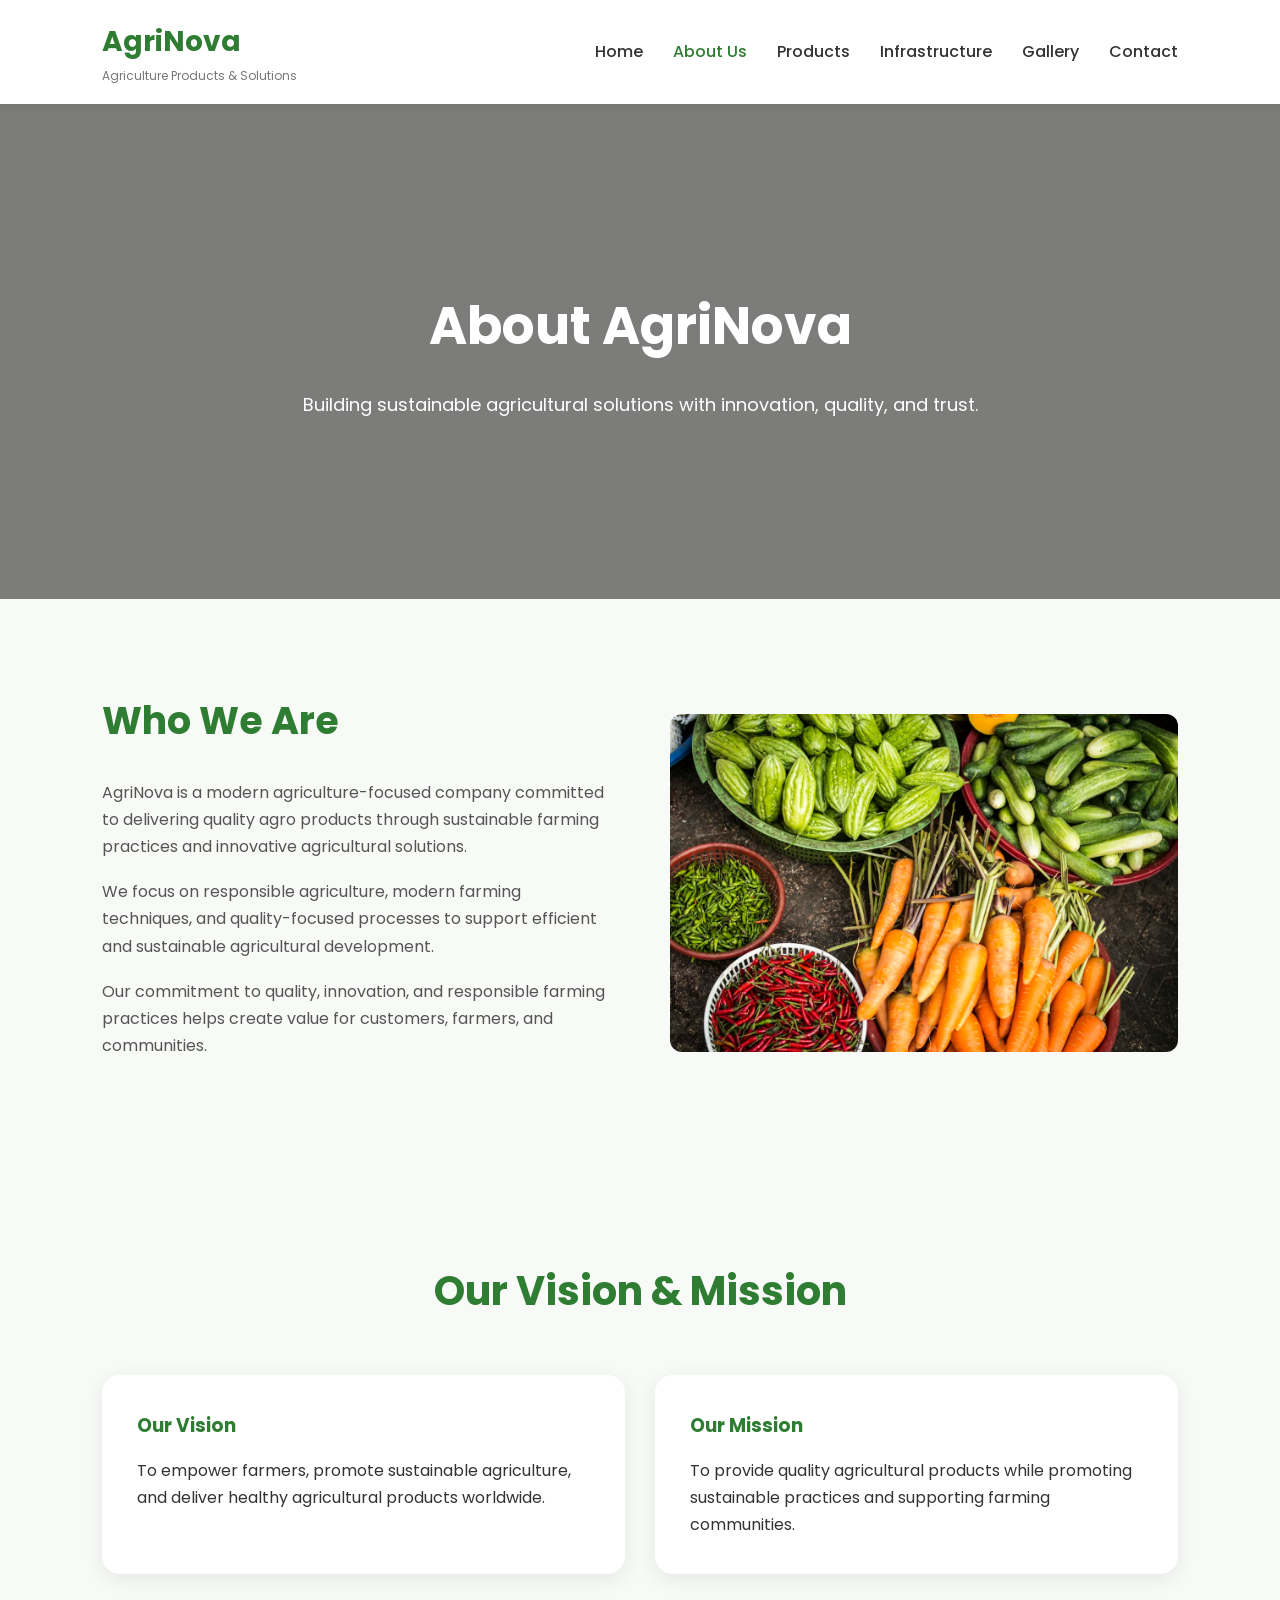
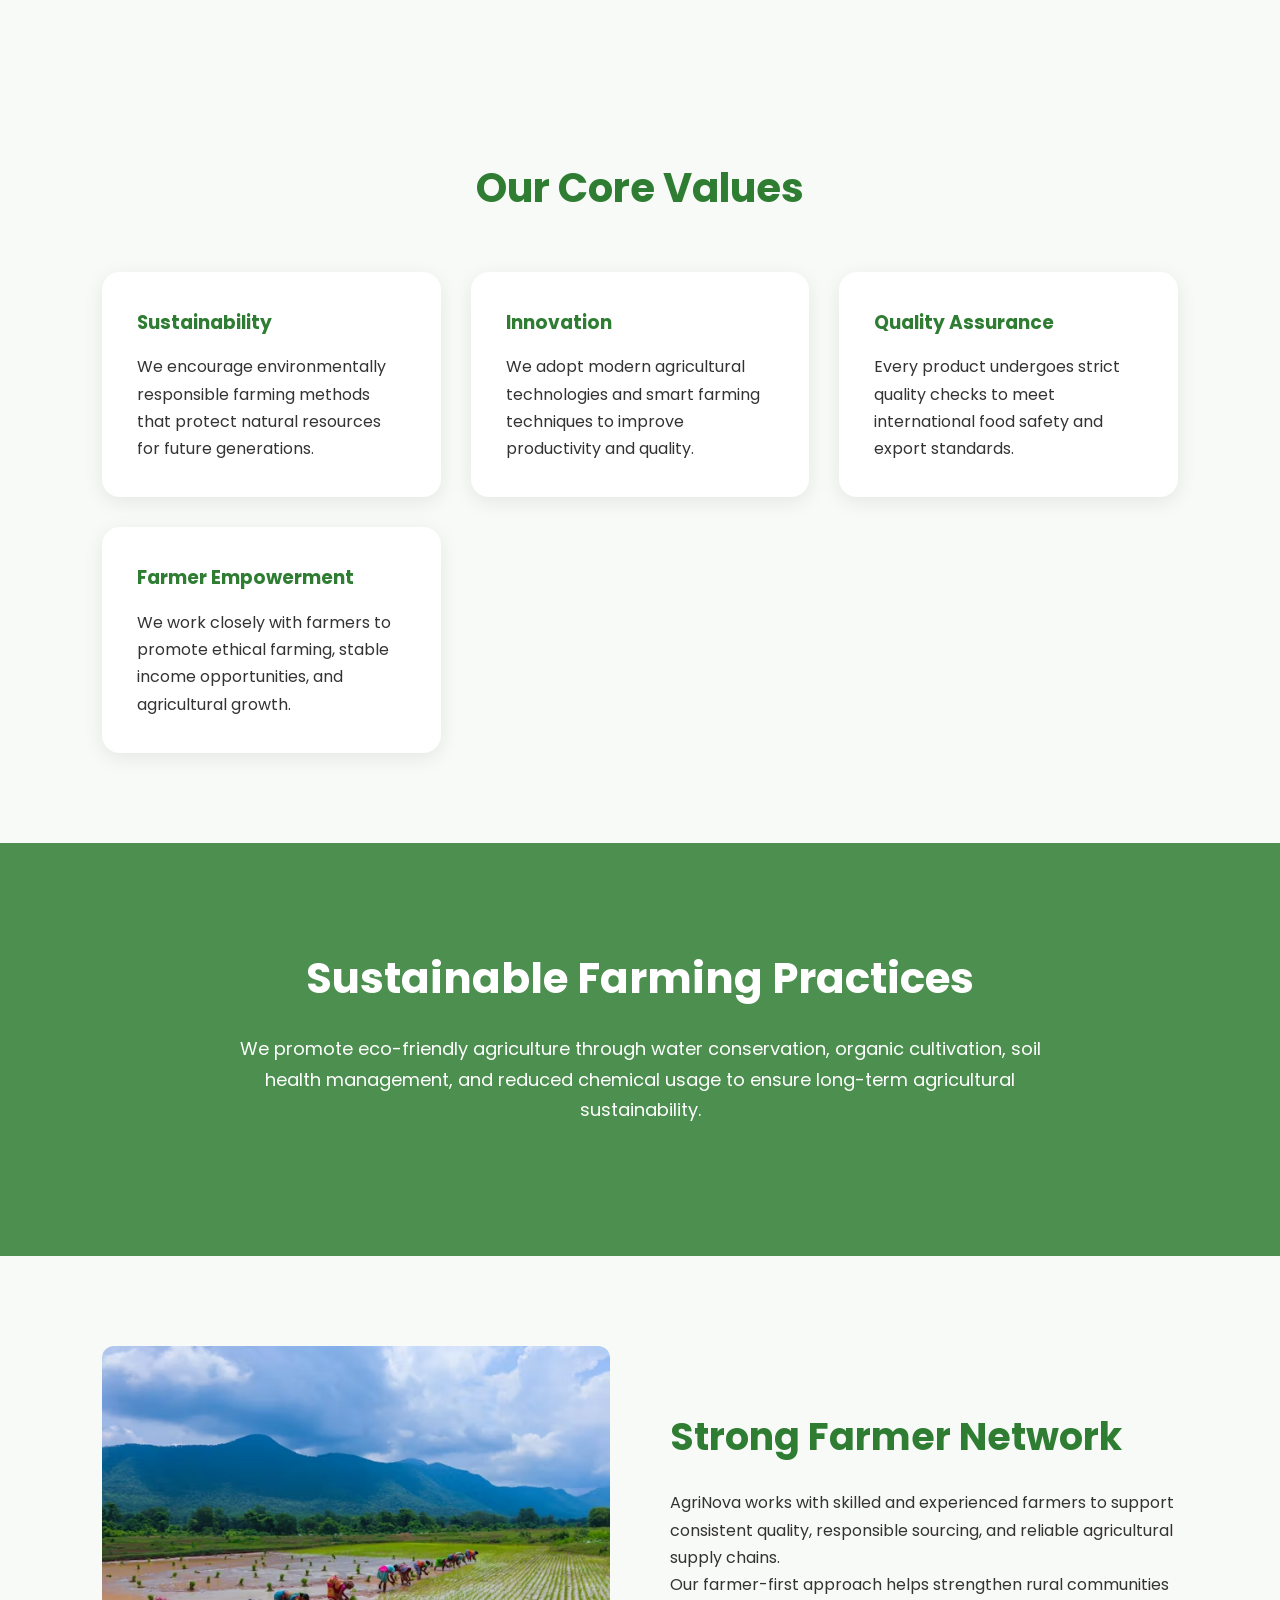
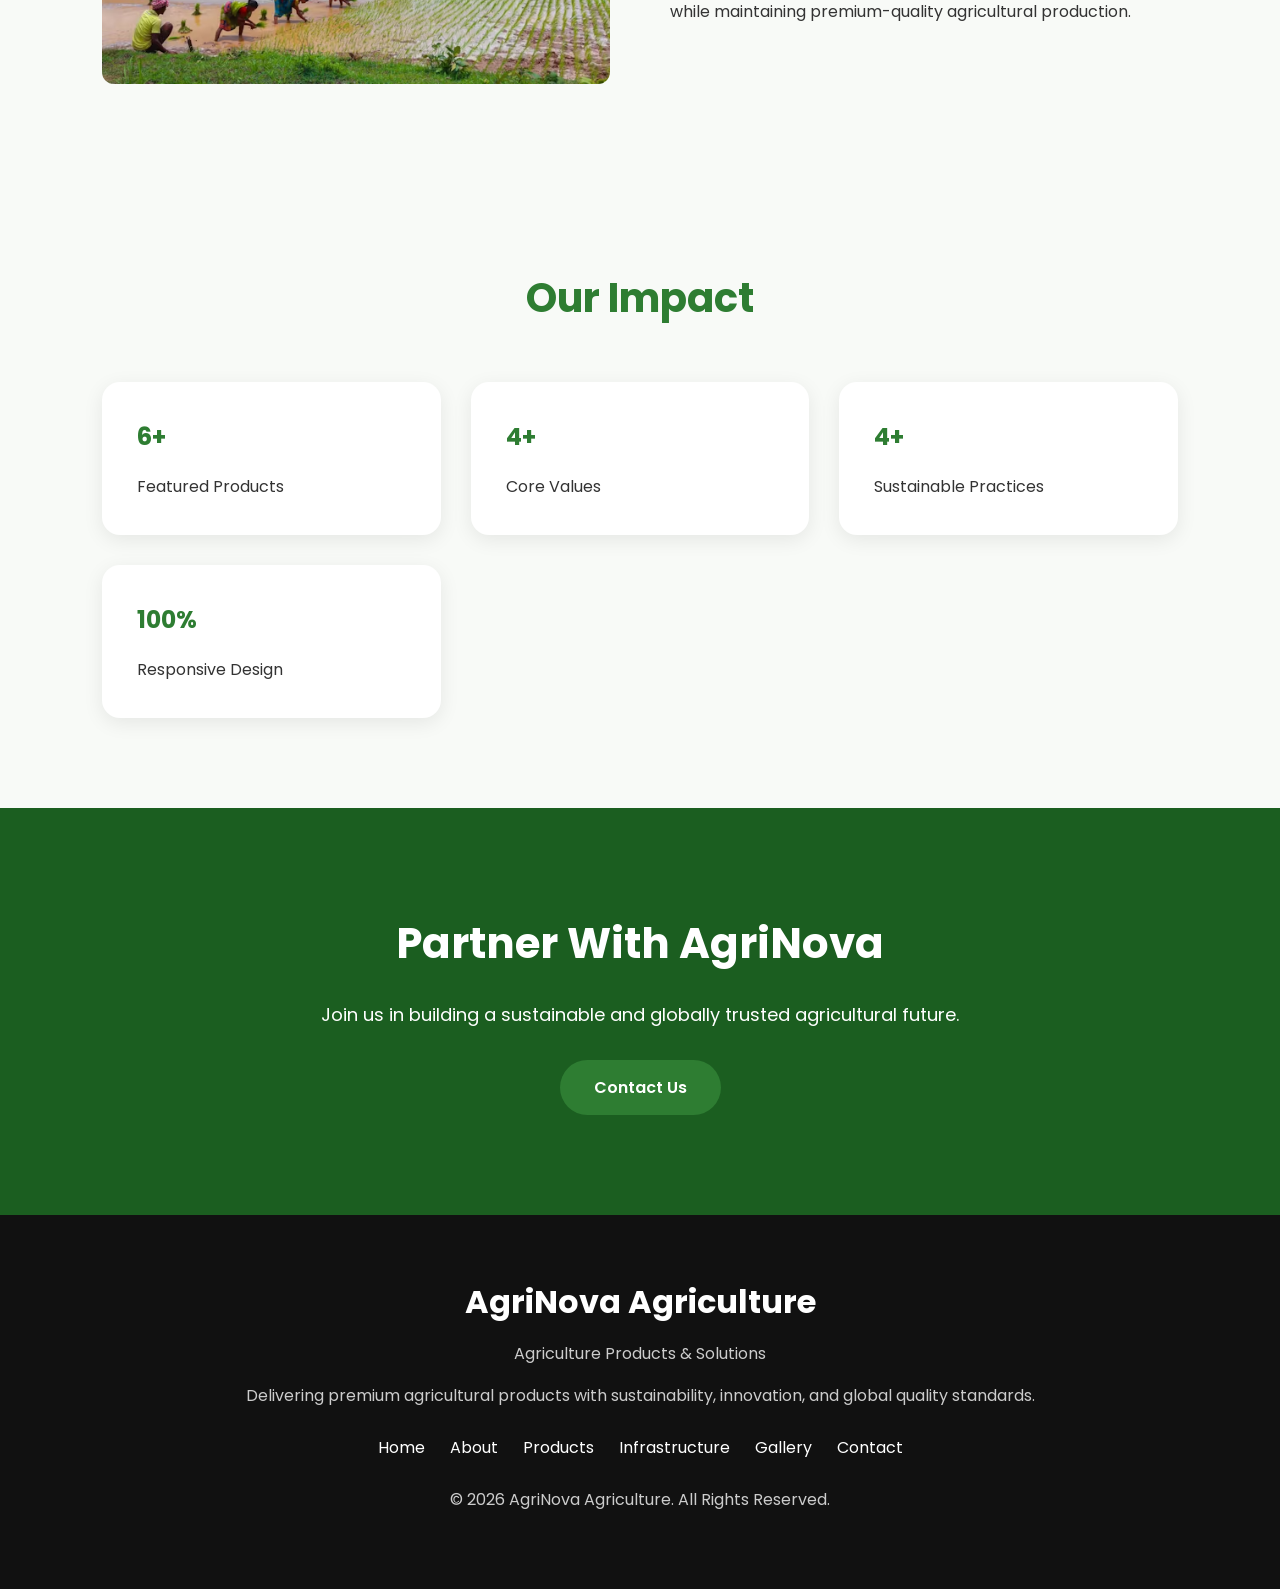
<file: about.html>
<!DOCTYPE html>
<html lang="en">

<head>

  <meta charset="UTF-8">
  <meta name="viewport" content="width=device-width, initial-scale=1.0">

  <title>About Us | AgriNova</title>

  <!-- CSS -->
  <link rel="stylesheet" href="style.css">

  <!-- Google Fonts -->
  <link rel="preconnect" href="https://fonts.googleapis.com">
  <link rel="preconnect" href="https://fonts.gstatic.com" crossorigin>

  <link
    href="https://fonts.googleapis.com/css2?family=Poppins:wght@300;400;500;600;700&display=swap"
    rel="stylesheet"
  >

</head>

<body>

  <!-- =========================
       Navbar
  ========================== -->

  <header class="navbar">

    <div class="logo-section">

      <h2 class="logo">
      AgriNova
     </h2>

    <span class="sub-logo">
    Agriculture Products & Solutions
    </span>

    </div>

    <nav>

      <ul class="nav-links">

        <li>
          <a href="index.html">
            Home
          </a>
        </li>

        <li>
          <a href="about.html" class="active">
            About Us
          </a>
        </li>

        <li>
          <a href="products.html">
            Products
          </a>
        </li>

        <li>
          <a href="infrastructure.html">
            Infrastructure
          </a>
        </li>

        <li>
          <a href="gallery.html">
            Gallery
          </a>
        </li>

        <li>
          <a href="contact.html">
            Contact
          </a>
        </li>

      </ul>

    </nav>

    <div class="menu-toggle">
      &#9776;
    </div>

  </header>

  <!-- =========================
       Banner Section
  ========================== -->

  <section class="page-banner">

    <div class="banner-overlay">

      <div class="banner-content">

        <h1>
          About AgriNova
        </h1>

        <p>
          Building sustainable agricultural solutions with innovation,
          quality, and trust.
        </p>

      </div>

    </div>

  </section>

  <!-- =========================
       About Company Section
  ========================== -->

  <section class="section">

    <div class="about-grid">

      <div>

        <h2>
          Who We Are
        </h2>

        <p>
        AgriNova is a modern agriculture-focused company committed to
        delivering quality agro products through sustainable farming
        practices and innovative agricultural solutions.
       </p>

       <p>
       We focus on responsible agriculture, modern farming techniques,
       and quality-focused processes to support efficient and sustainable
       agricultural development.
       </p>

       <p>
       Our commitment to quality, innovation, and responsible farming
       practices helps create value for customers, farmers, and communities.
       </p>

      </div>

      <div>

        <img
          src="about_agriculture.jpg"
          alt="About Agriculture"
        >

      </div>

    </div>

  </section>

  <!-- =========================
       Vision & Mission
  ========================== -->

  <section class="section">

    <h2 class="section-title">
      Our Vision & Mission
    </h2>

    <div class="mission-grid">

      <!-- Vision -->

      <div class="card">

        <h3>
          Our Vision
        </h3>

        <p>
          To empower farmers, promote sustainable agriculture,
          and deliver healthy agricultural products worldwide.
        </p>

      </div>

      <!-- Mission -->

      <div class="card">

        <h3>
          Our Mission
        </h3>

        <p>
          To provide quality agricultural products while promoting
          sustainable practices and supporting farming communities.
        </p>

      </div>

    </div>

  </section>

  <!-- =========================
       Core Values Section
  ========================== -->

  <section class="section features-section">

    <h2 class="section-title">
      Our Core Values
    </h2>

    <div class="feature-grid">

      <div class="card">

        <h3>
          Sustainability
        </h3>

        <p>
          We encourage environmentally responsible farming methods
          that protect natural resources for future generations.
        </p>

      </div>

      <div class="card">

        <h3>
          Innovation
        </h3>

        <p>
          We adopt modern agricultural technologies and smart farming
          techniques to improve productivity and quality.
        </p>

      </div>

      <div class="card">

        <h3>
          Quality Assurance
        </h3>

        <p>
          Every product undergoes strict quality checks to meet
          international food safety and export standards.
        </p>

      </div>

      <div class="card">

        <h3>
          Farmer Empowerment
        </h3>

        <p>
          We work closely with farmers to promote ethical farming,
          stable income opportunities, and agricultural growth.
        </p>

      </div>

    </div>

  </section>

  <!-- =========================
       Sustainable Farming Section
  ========================== -->

  <section class="sustainable-section">

    <div class="sustainable-overlay">

      <h2>
        Sustainable Farming Practices
      </h2>

      <p>
        We promote eco-friendly agriculture through water conservation,
        organic cultivation, soil health management, and reduced
        chemical usage to ensure long-term agricultural sustainability.
      </p>

    </div>

  </section>

  <!-- =========================
       Farmer Network Section
  ========================== -->

  <section class="section">

    <div class="network-grid">

      <div>

        <img
          src="Farmer_Network.jpg"
          alt="Farmer Network"
        >

      </div>

      <div>

        <h2>
          Strong Farmer Network
        </h2>

        <p>
          AgriNova works with skilled and experienced farmers to support
          consistent quality, responsible sourcing, and reliable
          agricultural supply chains.
        </p>

        <p>
          Our farmer-first approach helps strengthen rural communities
          while maintaining premium-quality agricultural production.
        </p>

      </div>

    </div>

  </section>

  <!-- =========================
       Statistics Section
  ========================== -->

  <section class="section stats-section">

    <h2 class="section-title">
      Our Impact
    </h2>

    <div class="stats-grid">

      <div class="stat-card">

        <h2>6+</h2>
        <p>
        Featured Products
        </p>
      </div>

      <div class="stat-card">
      <h2>4+</h2>
      <p>
      Core Values
      </p>
      </div>

      <div class="stat-card">

      <h2>4+</h2>

      <p>
      Sustainable Practices
      </p>

     </div>

      <div class="stat-card">

        <h2>100%</h2>
        <p>
        Responsive Design
        </p>

      </div>

    </div>

  </section>

  <!-- =========================
       CTA Section
  ========================== -->

  <section class="cta-section">

    <h2>
      Partner With AgriNova
    </h2>

    <p>
      Join us in building a sustainable and globally trusted agricultural future.
    </p>

    <a href="contact.html" class="btn">
      Contact Us
    </a>

  </section>

  <!-- =========================
       Footer
  ========================== -->

  <footer>

    <div class="footer-content">

      <h3>
      AgriNova Agriculture
      </h3>

      <p>
      Agriculture Products & Solutions
      </p>

      <p>
        Delivering premium agricultural products with sustainability,
        innovation, and global quality standards.
      </p>

      <div class="footer-links">

        <a href="index.html">Home</a>

        <a href="about.html">About</a>

        <a href="products.html">Products</a>

        <a href="infrastructure.html">Infrastructure</a>

        <a href="gallery.html">Gallery</a>

        <a href="contact.html">Contact</a>

      </div>

      <p class="copyright">
        © 2026 AgriNova Agriculture. All Rights Reserved.
      </p>

    </div>

  </footer>

  <!-- JavaScript -->
  <script src="script.js"></script>

</body>

</html>
</file>
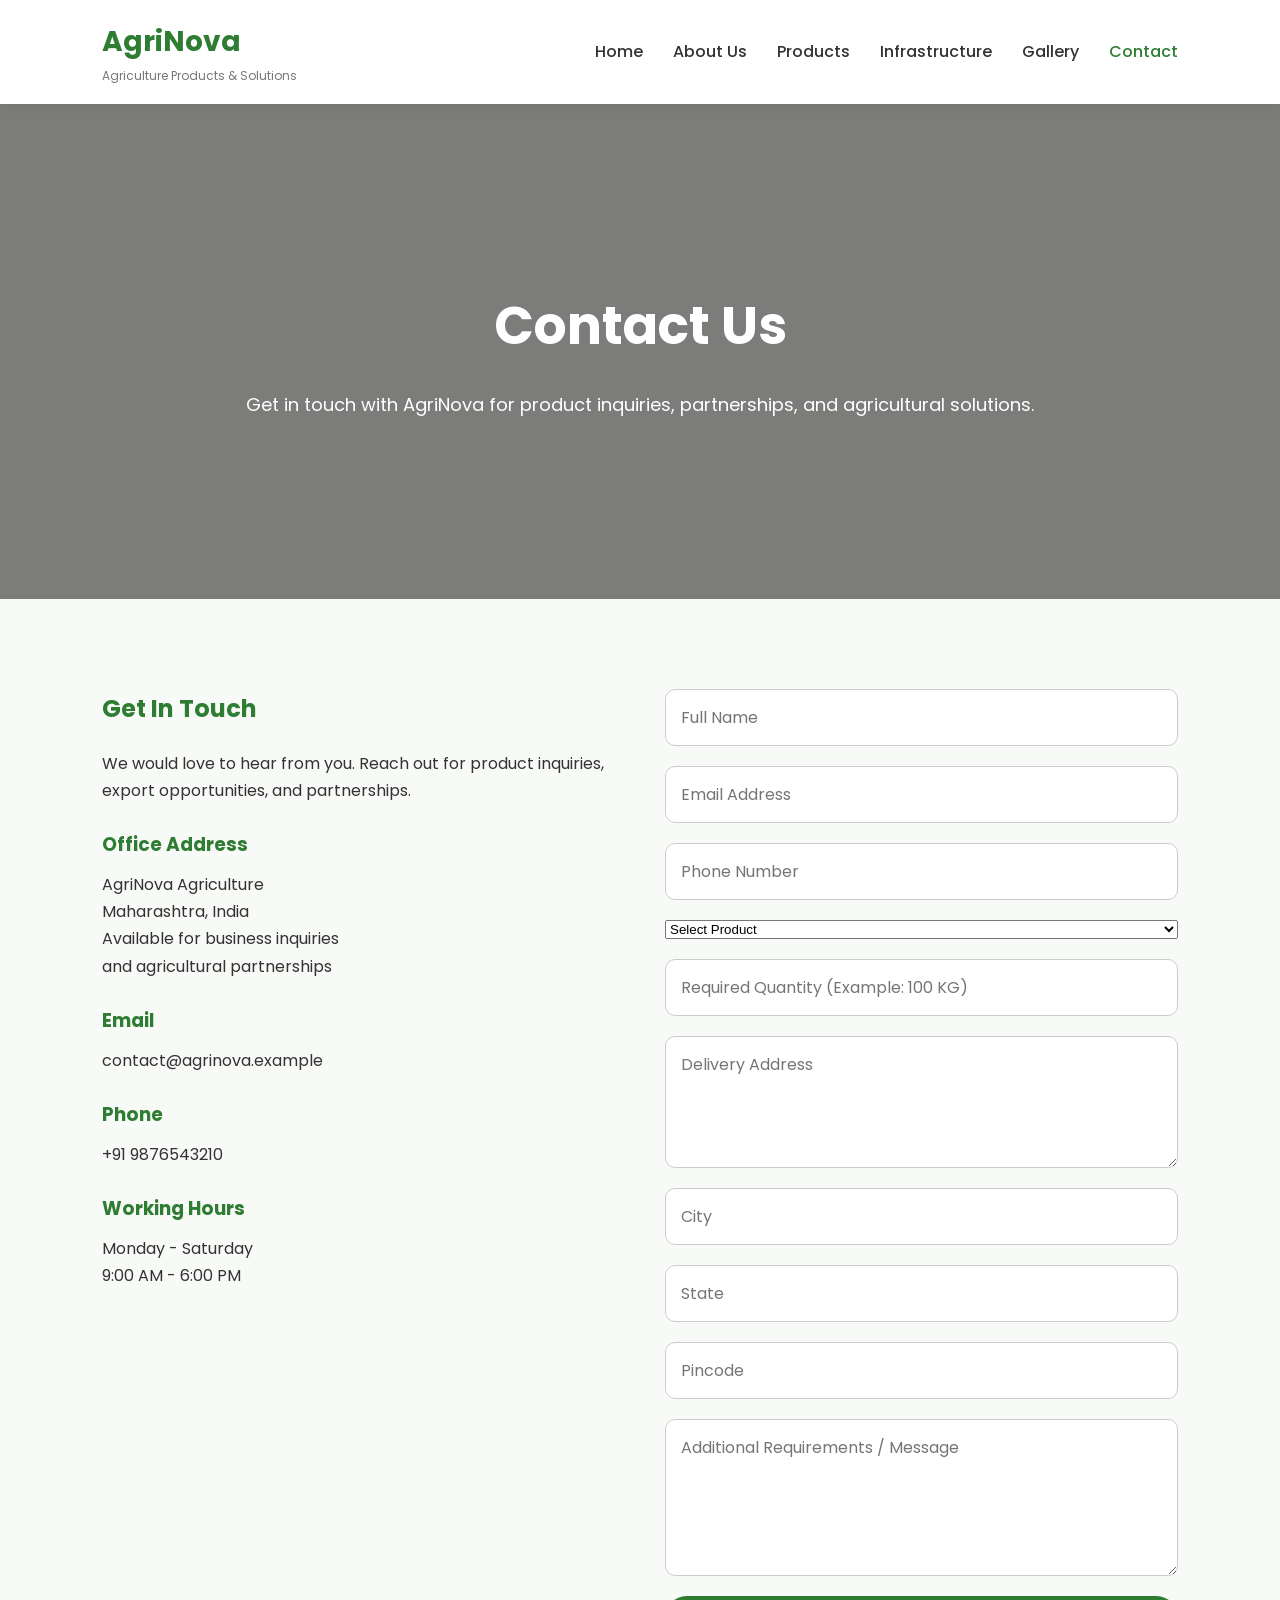
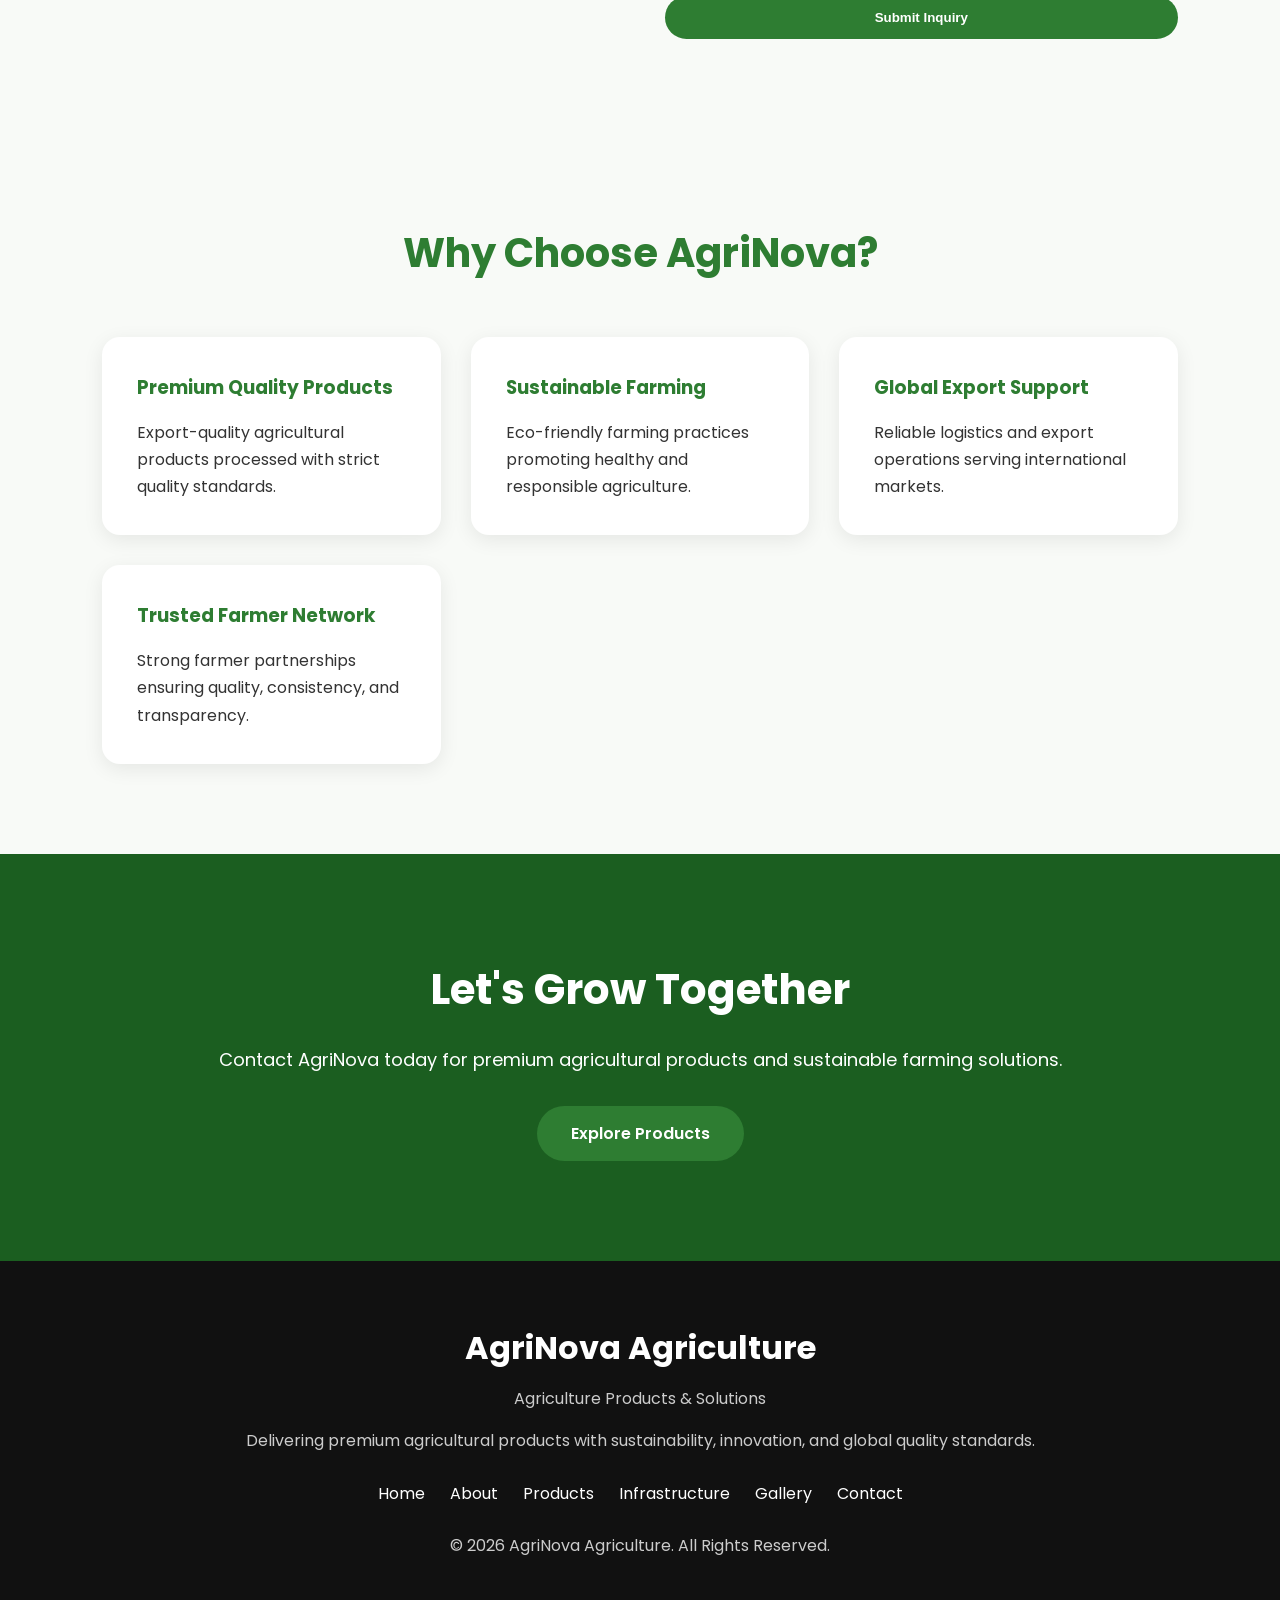
<file: contact.html>
<!DOCTYPE html>
<html lang="en">

<head>

  <meta charset="UTF-8">
  <meta name="viewport" content="width=device-width, initial-scale=1.0">

  <title>Contact Us | AgriNova</title>

  <!-- CSS -->
  <link rel="stylesheet" href="style.css">

  <!-- Google Fonts -->
  <link rel="preconnect" href="https://fonts.googleapis.com">
  <link rel="preconnect" href="https://fonts.gstatic.com" crossorigin>

  <link
    href="https://fonts.googleapis.com/css2?family=Poppins:wght@300;400;500;600;700&display=swap"
    rel="stylesheet"
  >

</head>

<body>

  <!-- =========================
       Navbar
  ========================== -->

  <header class="navbar">

    <div class="logo-section">

      <h2 class="logo">
      AgriNova
      </h2>

      <span class="sub-logo">
      Agriculture Products & Solutions
      </span>

    </div>

    <nav>

      <ul class="nav-links">

        <li>
          <a href="index.html">
            Home
          </a>
        </li>

        <li>
          <a href="about.html">
            About Us
          </a>
        </li>

        <li>
          <a href="products.html">
            Products
          </a>
        </li>

        <li>
          <a href="infrastructure.html">
            Infrastructure
          </a>
        </li>

        <li>
          <a href="gallery.html">
            Gallery
          </a>
        </li>

        <li>
          <a href="contact.html" class="active">
            Contact
          </a>
        </li>

      </ul>

    </nav>

    <div class="menu-toggle">
      &#9776;
    </div>

  </header>

  <!-- =========================
       Banner Section
  ========================== -->

  <section class="page-banner">

    <div class="banner-overlay">

      <div class="banner-content">

        <h1>
          Contact Us
        </h1>

        <p>
          Get in touch with AgriNova for product inquiries,
          partnerships, and agricultural solutions.
        </p>

      </div>

    </div>

  </section>

  <!-- =========================
       Contact Section
  ========================== -->

  <section class="section contact-section">

    <div class="contact-container">

      <!-- Left Side -->

      <div class="contact-info">

        <h2>
          Get In Touch
        </h2>

        <p>
          We would love to hear from you.
          Reach out for product inquiries,
          export opportunities, and partnerships.
        </p>

        <!-- Address -->

        <div class="contact-box">

          <h3>
            Office Address
          </h3>

          <p>
          AgriNova Agriculture<br>
          Maharashtra, India<br>
          Available for business inquiries<br>
          and agricultural partnerships
          </p>

        </div>

        <!-- Email -->

        <div class="contact-box">

          <h3>
            Email
          </h3>

          <p>
            contact@agrinova.example
          </p>

        </div>

        <!-- Phone -->

        <div class="contact-box">

          <h3>
            Phone
          </h3>

          <p>
            +91 9876543210
          </p>

        </div>

        <!-- Timing -->

        <div class="contact-box">

          <h3>
            Working Hours
          </h3>

          <p>
            Monday - Saturday<br>
            9:00 AM - 6:00 PM
          </p>

        </div>

      </div>

      <!-- Right Side Form -->

      <div class="contact-form-container">

        <form
          class="contact-form"
          action="https://formspree.io/f/xkoegrzd"
          method="POST"
        >


  <!-- Customer Name -->

  <input
    type="text"
    name="customer_name"
    placeholder="Full Name"
    required
  >

  <!-- Email -->

  <input
    type="email"
    name="email"
    placeholder="Email Address"
    required
  >

  <!-- Phone -->

  <input
    type="tel"
    name="phone"
    placeholder="Phone Number"
    required
  >

  <!-- Product Selection -->

  <select
    name="product"
    required
  >

    <option value="">
      Select Product
    </option>

    <option>
      Organic Fruits
    </option>

    <option>
      Fresh Vegetables
    </option>

    <option>
      Premium Grains
    </option>

    <option>
      Export Quality Rice
    </option>

    <option>
      Organic Vegetables
    </option>

  </select>

  <!-- Quantity -->

  <input
    type="text"
    name="quantity"
    placeholder="Required Quantity (Example: 100 KG)"
    required
  >

  <!-- Delivery Address -->

  <textarea
    name="address"
    rows="4"
    placeholder="Delivery Address"
    required
  ></textarea>

  <!-- City -->

  <input
    type="text"
    name="city"
    placeholder="City"
    required
  >

  <!-- State -->

  <input
    type="text"
    name="state"
    placeholder="State"
    required
  >

  <!-- Pincode -->

  <input
    type="text"
    name="pincode"
    placeholder="Pincode"
    required
  >

  <!-- Additional Message -->

  <textarea
    name="message"
    rows="5"
    placeholder="Additional Requirements / Message"
  ></textarea>

  <!-- Email Subject -->

  <input
    type="hidden"
    name="_subject"
    value="New Product Inquiry from AgriNova Website"
  >

  <!-- Submit Button -->

  <button type="submit" class="btn">
    Submit Inquiry
  </button>

</form>

      </div>

    </div>

  </section>

  <!-- =========================
       Why Connect With Us
  ========================== -->

  <section class="section features-section">

    <h2 class="section-title">
      Why Choose AgriNova?
    </h2>

    <div class="feature-grid">

      <!-- Card 1 -->

      <div class="card">

        <h3>
          Premium Quality Products
        </h3>

        <p>
          Export-quality agricultural products processed with strict quality standards.
        </p>

      </div>

      <!-- Card 2 -->

      <div class="card">

        <h3>
          Sustainable Farming
        </h3>

        <p>
          Eco-friendly farming practices promoting healthy and responsible agriculture.
        </p>

      </div>

      <!-- Card 3 -->

      <div class="card">

        <h3>
          Global Export Support
        </h3>

        <p>
          Reliable logistics and export operations serving international markets.
        </p>

      </div>

      <!-- Card 4 -->

      <div class="card">

        <h3>
          Trusted Farmer Network
        </h3>

        <p>
          Strong farmer partnerships ensuring quality, consistency, and transparency.
        </p>

      </div>

    </div>

  </section>

  <!-- =========================
       CTA Section
  ========================== -->

  <section class="cta-section">

    <h2>
      Let's Grow Together
    </h2>

    <p>
       Contact AgriNova today for premium agricultural
       products and sustainable farming solutions.
    </p>

    <a href="products.html" class="btn">
      Explore Products
    </a>

  </section>

  <!-- =========================
       Footer
  ========================== -->

  <footer>

    <div class="footer-content">

      <h3>
       AgriNova Agriculture
      </h3>

      <p>
      Agriculture Products & Solutions
      </p>

      <p>
        Delivering premium agricultural products with sustainability,
        innovation, and global quality standards.
      </p>

      <div class="footer-links">

        <a href="index.html">Home</a>

        <a href="about.html">About</a>

        <a href="products.html">Products</a>

        <a href="infrastructure.html">Infrastructure</a>

        <a href="gallery.html">Gallery</a>

        <a href="contact.html">Contact</a>

      </div>

      <p class="copyright">
        © 2026 AgriNova Agriculture. All Rights Reserved.
      </p>

    </div>

  </footer>

  <!-- JavaScript -->
  <script src="script.js"></script>

</body>

</html>
</file>
<file: style.css>
/* =========================
   Global Styling
========================= */

* {
  margin: 0;
  padding: 0;
  box-sizing: border-box;
}

body {

  font-family: 'Poppins', sans-serif;
  background: #f8faf7;
  color: #333;
  line-height: 1.7;
  overflow-x: hidden;

}

img {

  width: 100%;
  display: block;
  border-radius: 12px;

}

a {
  text-decoration: none;
}

ul {
  list-style: none;
}

/* =========================
   Navbar
========================= */

.navbar {

  width: 100%;
  background: rgba(255,255,255,0.95);

  display: flex;
  justify-content: space-between;
  align-items: center;

  padding: 18px 8%;
  position: sticky;
  top: 0;
  z-index: 1000;

  box-shadow: 0 2px 15px rgba(0,0,0,0.08);

}

.logo-section {
  display: flex;
  flex-direction: column;
}

.logo {

  color: #2e7d32;
  font-size: 28px;
  font-weight: 700;

}

.sub-logo {

  font-size: 12px;
  color: #777;

}

.nav-links {

  display: flex;
  gap: 30px;

}

.nav-links a {

  color: #333;
  font-weight: 500;
  transition: 0.3s;

}

.nav-links a:hover,
.nav-links .active {

  color: #2e7d32;

}

.menu-toggle {

  display: none;
  font-size: 28px;
  cursor: pointer;

}

/* =========================
   Hero Section
========================= */

.hero {

  height: 100vh;

  background:
    linear-gradient(rgba(0,0,0,0.5), rgba(0,0,0,0.5)),
    url('Home_background.jpg');

  background-size: cover;
  background-position: center;

  display: flex;
  align-items: center;
  justify-content: center;

  text-align: center;
  color: white;

}

.hero-content {

  width: 90%;
  max-width: 900px;

}

.hero-content h1 {

  font-size: 58px;
  margin-bottom: 25px;
  line-height: 1.2;
  text-shadow: 2px 2px 10px rgba(0,0,0,0.4);

}

.hero-content p {

  font-size: 18px;
  margin-bottom: 35px;
  text-shadow: 1px 1px 6px rgba(0,0,0,0.4);

}

.hero-buttons {

  display: flex;
  justify-content: center;
  gap: 20px;
  flex-wrap: wrap;

}

/* =========================
   Buttons
========================= */

.btn {

  display: inline-block;

  background: #2e7d32;
  color: white;

  padding: 14px 34px;
  border-radius: 50px;

  font-weight: 600;
  transition: 0.3s;

}

.btn:hover {

  background: #1b5e20;
  transform: translateY(-3px);

}

.secondary-btn {

  background: white;
  color: #2e7d32;

}

.secondary-btn:hover {

  background: #f1f1f1;

}

/* =========================
   Sections
========================= */

.section {

  padding: 90px 8%;

}

.section-title {

  text-align: center;
  margin-bottom: 50px;

  font-size: 40px;
  color: #2e7d32;

}

/* =========================
   About Grid
========================= */

.about-grid {

  display: grid;
  grid-template-columns: repeat(2, 1fr);
  gap: 60px;
  align-items: center;

}

.about-grid h2 {

  font-size: 38px;
  color: #2e7d32;
  margin-bottom: 25px;

}

.about-grid p {

  margin-bottom: 18px;
  color: #555;

}

/* =========================
   Cards
========================= */

.feature-grid,
.process-grid,
.stats-grid,
.mission-grid {

  display: grid;
  grid-template-columns: repeat(auto-fit, minmax(250px,1fr));
  gap: 30px;

}

.card,
.stat-card {

  background: white;
  padding: 35px;
  border-radius: 18px;

  box-shadow: 0 5px 20px rgba(0,0,0,0.08);

  transition: 0.3s;

}

.card:hover,
.stat-card:hover {

  transform: translateY(-8px);

}

.card h3,
.stat-card h2 {

  color: #2e7d32;
  margin-bottom: 15px;

}

/* =========================
   Products
========================= */

.product-grid,
.gallery-grid {

  display: grid;
  grid-template-columns: repeat(auto-fit, minmax(300px,1fr));
  gap: 30px;

}

.product-card,
.gallery-card {

  background: white;
  border-radius: 18px;
  overflow: hidden;

  box-shadow: 0 5px 20px rgba(0,0,0,0.08);

  transition: 0.3s;

}

.gallery-card img {
  width: 100%;
  height: 280px;
  object-fit: cover;
  display: block;
}

.product-card:hover,
.gallery-card:hover {

  transform: translateY(-8px);

}

.product-content,
.gallery-content {

  padding: 25px;

}

.product-content h3,
.gallery-content h3 {

  color: #2e7d32;
  margin-bottom: 12px;

}
/* =========================
   Gallery Images
========================= */

.gallery-card img {

  width: 100%;
  height: 280px;

  object-fit: cover;
  display: block;

}
/* =========================
   Filter Buttons
========================= */

.filter-buttons {

  display: flex;
  justify-content: center;
  flex-wrap: wrap;

  gap: 15px;
  margin-bottom: 50px;

}

.filter-btn {

  padding: 12px 25px;
  border: none;

  background: #e8f5e9;
  color: #2e7d32;

  border-radius: 30px;
  cursor: pointer;

  font-weight: 600;
  transition: 0.3s;

}

.filter-btn:hover,
.filter-btn.active {

  background: #2e7d32;
  color: white;

}

/* =========================
   Banner Section
========================= */

.page-banner {

  height: 55vh;

  background:
    linear-gradient(rgba(0,0,0,0.5), rgba(0,0,0,0.5)),
    url('https://images.unsplash.com/photo-1464226184884-fa280b87c399?q=80&w=1600&auto=format&fit=crop');

  background-size: cover;
  background-position: center;

  display: flex;
  align-items: center;
  justify-content: center;

  text-align: center;
  color: white;

}

.banner-content h1 {

  font-size: 52px;
  margin-bottom: 20px;

}

.banner-content p {

  font-size: 18px;

}

/* =========================
   Special Sections
========================= */

.quality-section,
.sustainable-section,
.cta-section {

  padding: 100px 8%;
  text-align: center;
  color: white;

}

.quality-section {

  background:
    linear-gradient(rgba(0,0,0,0.6), rgba(0,0,0,0.6)),
    url('https://images.unsplash.com/photo-1492496913980-501348b61469?q=80&w=1600&auto=format&fit=crop');

  background-size: cover;
  background-position: center;

}

.sustainable-section {

  background:
    linear-gradient(rgba(46,125,50,0.85), rgba(46,125,50,0.85)),
    url('https://images.unsplash.com/photo-1501004318641-b39e6451bec6?q=80&w=1600&auto=format&fit=crop');

  background-size: cover;
  background-position: center;

}

.cta-section {

  background: #1b5e20;

}

.quality-section h2,
.sustainable-section h2,
.cta-section h2 {

  font-size: 42px;
  margin-bottom: 20px;

}

.quality-section p,
.sustainable-section p,
.cta-section p {

  max-width: 850px;
  margin: auto;
  margin-bottom: 30px;

  font-size: 18px;

}

/* =========================
   Network Grid
========================= */

.network-grid {

  display: grid;
  grid-template-columns: repeat(2,1fr);
  gap: 60px;
  align-items: center;

}

.network-grid h2 {

  font-size: 38px;
  color: #2e7d32;
  margin-bottom: 20px;

}

/* =========================
   Contact Section
========================= */

.contact-container {

  display: grid;
  grid-template-columns: repeat(2,1fr);
  gap: 50px;

}

.contact-info h2 {

  color: #2e7d32;
  margin-bottom: 20px;

}

.contact-box {

  margin-top: 25px;

}

.contact-box h3 {

  color: #2e7d32;
  margin-bottom: 10px;

}

.contact-form {

  display: flex;
  flex-direction: column;
  gap: 20px;

}

.contact-form input,
.contact-form textarea {

  padding: 15px;
  border: 1px solid #ccc;
  border-radius: 10px;

  font-family: inherit;
  font-size: 16px;

}

.contact-form button {

  border: none;
  cursor: pointer;

}

/* =========================
   Footer
========================= */

footer {

  background: #111;
  color: white;

  padding: 60px 8%;
  text-align: center;

}

.footer-content h3 {

  font-size: 32px;
  margin-bottom: 10px;

}

.footer-content p {

  color: #ccc;
  margin-bottom: 15px;

}

.footer-links {

  display: flex;
  justify-content: center;
  flex-wrap: wrap;

  gap: 25px;
  margin: 25px 0;

}

.footer-links a {

  color: white;
  transition: 0.3s;

}

.footer-links a:hover {

  color: #66bb6a;

}

/* =========================
   Responsive Design
========================= */

@media (max-width: 992px) {

  .about-grid,
  .network-grid,
  .contact-container {

    grid-template-columns: 1fr;

  }

  .hero-content h1 {

    font-size: 42px;

  }

  .banner-content h1 {

    font-size: 40px;

  }

}

@media (max-width: 768px) {

  .nav-links {

    position: absolute;

    top: 90px;
    right: 0;

    width: 100%;
    background: white;

    flex-direction: column;
    align-items: center;

    padding: 30px 0;
    display: none;

  }

  .nav-links.active {

    display: flex;

  }

  .menu-toggle {

    display: block;

  }

  .hero-content h1 {

    font-size: 34px;

  }

  .section-title {

    font-size: 32px;

  }

  .about-grid h2,
  .network-grid h2 {

    font-size: 30px;

  }

  .quality-section h2,
  .sustainable-section h2,
  .cta-section h2 {

    font-size: 32px;

  }

}

@media (max-width: 480px) {

  .hero-content h1 {

    font-size: 28px;

  }

  .hero-content p,
  .banner-content p {

    font-size: 16px;

  }

  .btn {

    padding: 12px 25px;

  }

}
</file>
